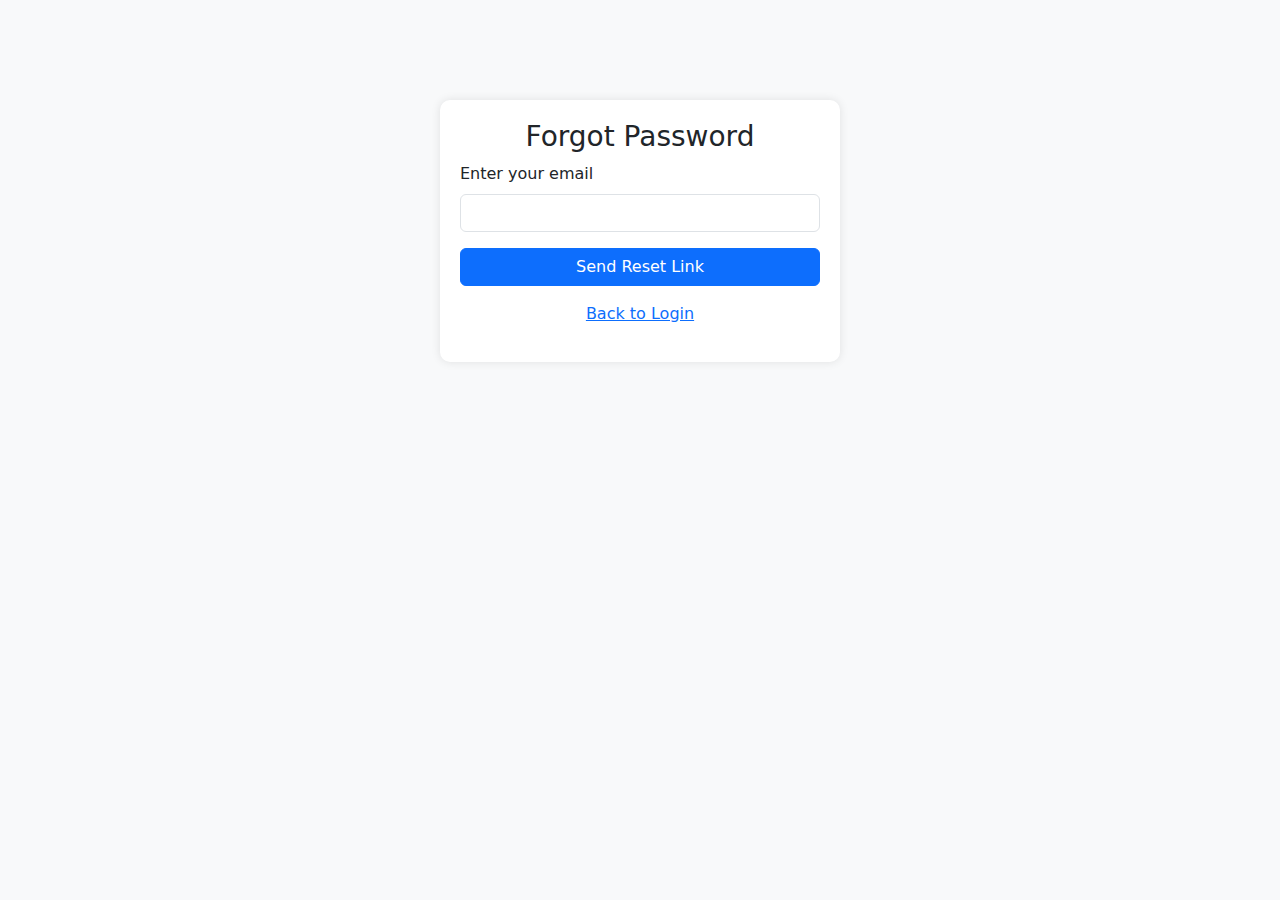
<file: templates/forgot_password.html>
<!DOCTYPE html>
<html lang="en">
<head>
    <meta charset="UTF-8">
    <meta name="viewport" content="width=device-width, initial-scale=1.0">
    <title>Forgot Password</title>
    <link href="https://cdn.jsdelivr.net/npm/bootstrap@5.3.0/dist/css/bootstrap.min.css" rel="stylesheet">
    <style>
        body { background-color: #f8f9fa; }
        .container { max-width: 400px; margin: 100px auto; padding: 20px; background: white; border-radius: 10px; box-shadow: 0 0 10px rgba(0, 0, 0, 0.1); }
    </style>
</head>
<body>
    <div class="container">
        <h3 class="text-center">Forgot Password</h3>
        <form id="forgotPasswordForm">
            <div class="mb-3">
                <label for="email" class="form-label">Enter your email</label>
                <input type="email" class="form-control" id="email" name="email" required>
            </div>
            <button type="submit" class="btn btn-primary w-100">Send Reset Link</button>
            <p class="mt-3 text-center">
                <a href="/login">Back to Login</a>
            </p>
        </form>
        <p id="message" class="mt-3 text-center text-danger"></p>
    </div>

    <script>
        document.getElementById("forgotPasswordForm").addEventListener("submit", async function(event) {
            event.preventDefault(); // Prevent normal form submission
            
            const email = document.getElementById("email").value;
            const messageElement = document.getElementById("message");

            try {
                const response = await fetch("/forgot-password", {
                    method: "POST",
                    headers: { "Content-Type": "application/json" },
                    body: JSON.stringify({ email })
                });

                const data = await response.json();

                if (response.ok) {
                    messageElement.textContent = data.msg;
                    messageElement.classList.remove("text-danger");
                    messageElement.classList.add("text-success");
                } else {
                    messageElement.textContent = data.msg;
                }
            } catch (error) {
                console.error("Error:", error);
                messageElement.textContent = "An error occurred. Please try again.";
            }
        });
    </script>
</body>
</html>
</file>
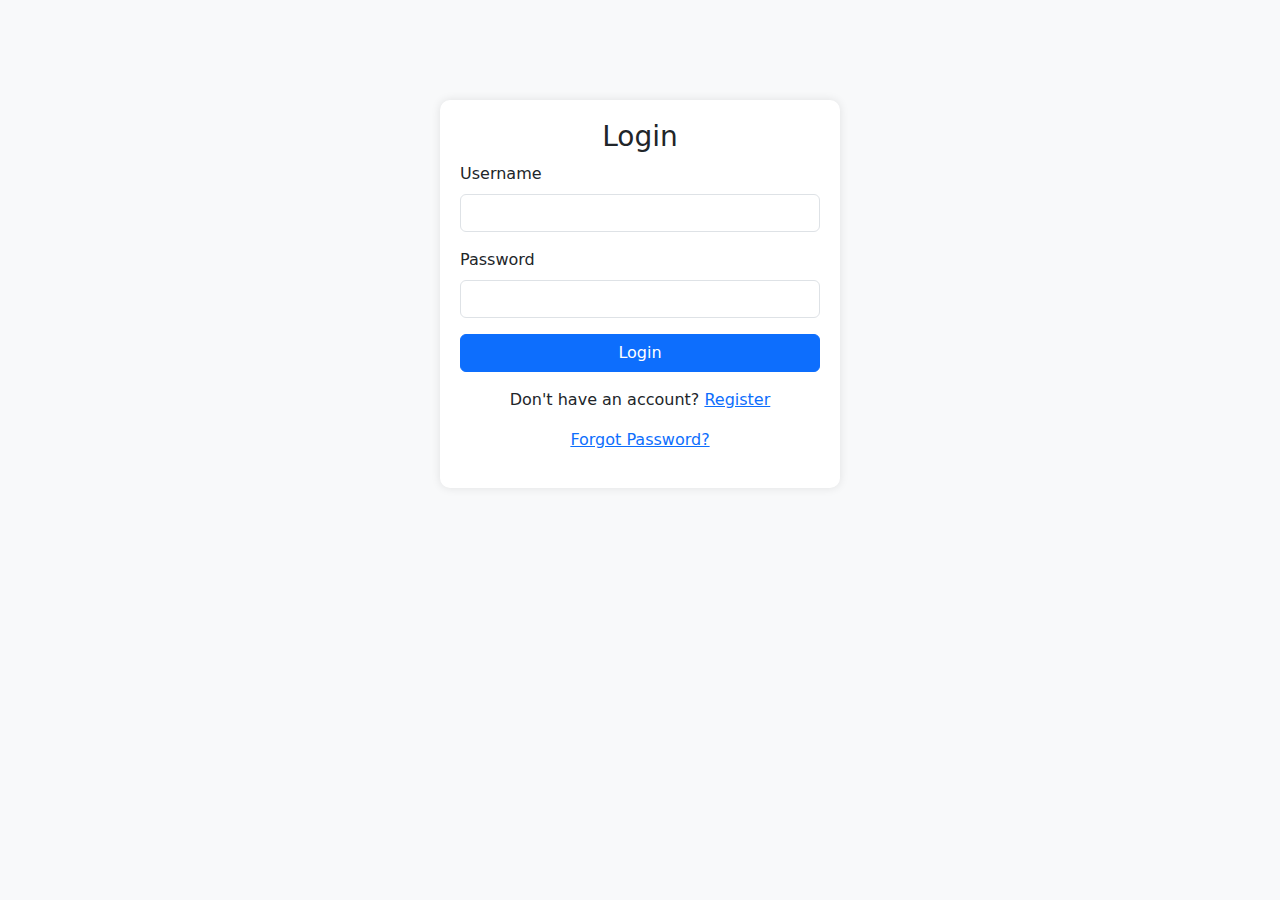
<file: templates/login.html>
<!DOCTYPE html>
<html lang="en">
<head>
    <meta charset="UTF-8">
    <meta name="viewport" content="width=device-width, initial-scale=1.0">
    <title>Login</title>
    <link href="https://cdn.jsdelivr.net/npm/bootstrap@5.3.0/dist/css/bootstrap.min.css" rel="stylesheet">
    <style>
        body {
            background-color: #f8f9fa;
        }
        .login-container {
            width: 100%;
            max-width: 400px;
            margin: 100px auto;
            padding: 20px;
            background: white;
            border-radius: 10px;
            box-shadow: 0 0 10px rgba(0, 0, 0, 0.1);
        }
    </style>
</head>
<body>
    <div class="container">
        <div class="login-container">
            <h3 class="text-center">Login</h3>
            <form id="loginForm">
                <div class="mb-3">
                    <label for="username" class="form-label">Username</label>
                    <input type="text" class="form-control" id="username" name="username" required>
                </div>
                <div class="mb-3">
                    <label for="password" class="form-label">Password</label>
                    <input type="password" class="form-control" id="password" name="password" required>
                </div>
                <button type="submit" class="btn btn-primary w-100">Login</button>
                <p class="mt-3 text-center">
                    Don't have an account? <a href="/register">Register</a>
                </p>
                <p class="mt-2 text-center">
                    <a href="/forgot-password">Forgot Password?</a>
                </p>
            </form>
        </div>
    </div>

    <script>
        document.getElementById("loginForm").addEventListener("submit", async function(event) {
            event.preventDefault();
        
            const username = document.getElementById("username").value;
            const password = document.getElementById("password").value;
        
            try {
                const response = await fetch("/login", {
                    method: "POST",
                    headers: { "Content-Type": "application/json" },
                    body: JSON.stringify({ username, password })
                });
        
                const text = await response.text();  // Read response as text
        
                try {
                    const data = JSON.parse(text);  // Try parsing as JSON
                    if (response.ok) {
                        alert("Login successful! Redirecting...");
                        window.location.href = data.redirect;
                    } else {
                        alert(data.msg);
                    }
                } catch (e) {
                    console.error("Server returned non-JSON response:", text);
                    alert("An error occurred. Check the console.");
                }
            } catch (error) {
                console.error("Fetch error:", error);
                alert("Failed to connect to the server.");
            }
        });
        
    </script>
    
    
</body>
</html>
</file>
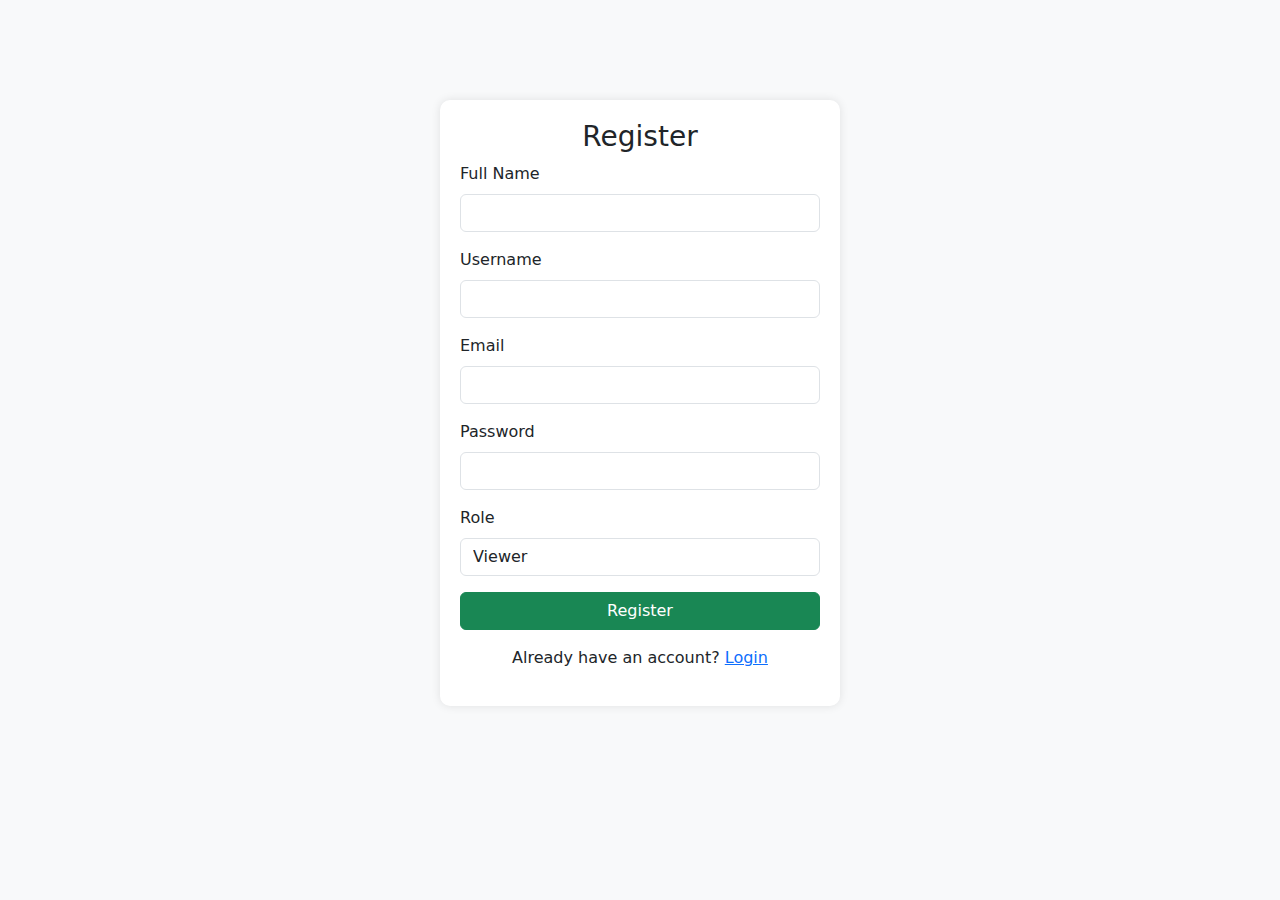
<file: templates/register.html>
<!DOCTYPE html>
<html lang="en">
<head>
    <meta charset="UTF-8">
    <meta name="viewport" content="width=device-width, initial-scale=1.0">
    <title>Register</title>
    <link href="https://cdn.jsdelivr.net/npm/bootstrap@5.3.0/dist/css/bootstrap.min.css" rel="stylesheet">
    <style>
        body {
            background-color: #f8f9fa;
        }
        .signup-container {
            width: 100%;
            max-width: 400px;
            margin: 100px auto;
            padding: 20px;
            background: white;
            border-radius: 10px;
            box-shadow: 0 0 10px rgba(0, 0, 0, 0.1);
        }
    </style>
</head>
<body>
    <div class="container">
        <div class="signup-container">
            <h3 class="text-center">Register</h3>
            <form id="registerForm">
                <div class="mb-3">
                    <label for="full_name" class="form-label">Full Name</label>
                    <input type="text" class="form-control" id="full_name" name="full_name" required>
                </div>
                <div class="mb-3">
                    <label for="username" class="form-label">Username</label>
                    <input type="text" class="form-control" id="username" name="username" required>
                </div>
                <div class="mb-3">
                    <label for="email" class="form-label">Email</label>
                    <input type="email" class="form-control" id="email" name="email" required>
                </div>
                <div class="mb-3">
                    <label for="password" class="form-label">Password</label>
                    <input type="password" class="form-control" id="password" name="password" required>
                </div>
                <div class="mb-3">
                    <label for="role" class="form-label">Role</label>
                    <select class="form-control" id="role" name="role" required>
                        <option value="Viewer">Viewer</option>
                        <option value="Admin">Admin</option>
                    </select>
                </div>
                <button type="submit" class="btn btn-success w-100">Register</button>
                <p class="mt-3 text-center">
                    Already have an account? <a href="/login">Login</a>
                </p>
            </form>
        </div>
    </div>

    <script>
        document.getElementById("registerForm").addEventListener("submit", async function(event) {
            event.preventDefault();
    
            const full_name = document.getElementById("full_name").value;
            const username = document.getElementById("username").value;
            const email = document.getElementById("email").value;
            const password = document.getElementById("password").value;
            const role = document.getElementById("role").value;  // If roles exist
    
            const response = await fetch("/register", {
                method: "POST",
                headers: { "Content-Type": "application/json" },
                body: JSON.stringify({ full_name, username, email, password, role })
            });
    
            const data = await response.json();
    
            if (response.ok) {
                alert("Registration successful! Redirecting to login...");
                window.location.href = "/login";  // Redirect to login page
            } else {
                alert(data.msg);
            }
        });
    </script>
    
</body>
</html>
</file>
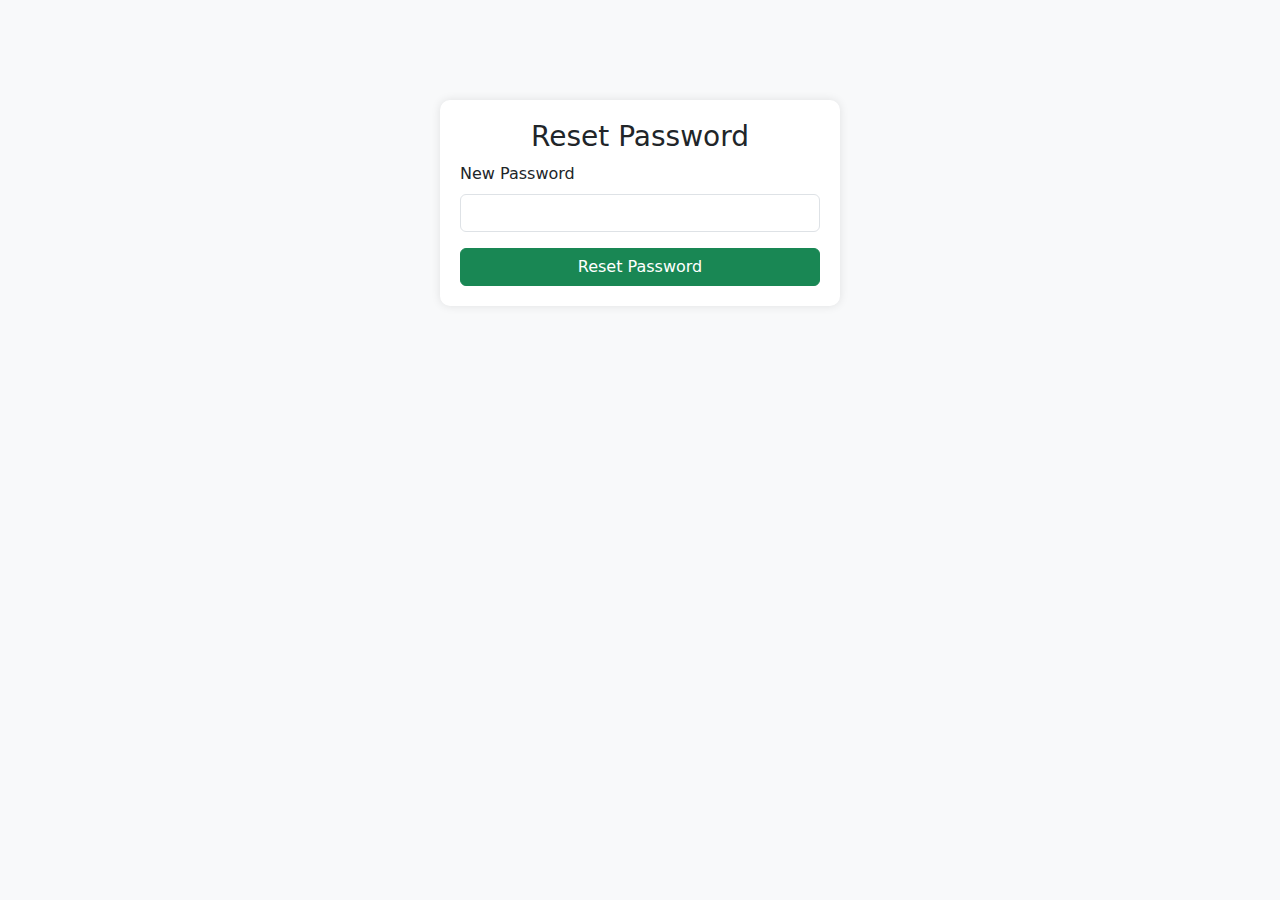
<file: templates/reset_password.html>
<!DOCTYPE html>
<html lang="en">
<head>
    <meta charset="UTF-8">
    <meta name="viewport" content="width=device-width, initial-scale=1.0">
    <title>Reset Password</title>
    <link href="https://cdn.jsdelivr.net/npm/bootstrap@5.3.0/dist/css/bootstrap.min.css" rel="stylesheet">
    <style>
        body { background-color: #f8f9fa; }
        .container { max-width: 400px; margin: 100px auto; padding: 20px; background: white; border-radius: 10px; box-shadow: 0 0 10px rgba(0, 0, 0, 0.1); }
    </style>
</head>
<body>
    <div class="container">
        <h3 class="text-center">Reset Password</h3>
        <form action="/reset-password/{{ token }}" method="POST">
            <div class="mb-3">
                <label for="new_password" class="form-label">New Password</label>
                <input type="password" class="form-control" id="new_password" name="new_password" required>
            </div>
            <button type="submit" class="btn btn-success w-100">Reset Password</button>
        </form>
    </div>
</body>
</html>
</file>
